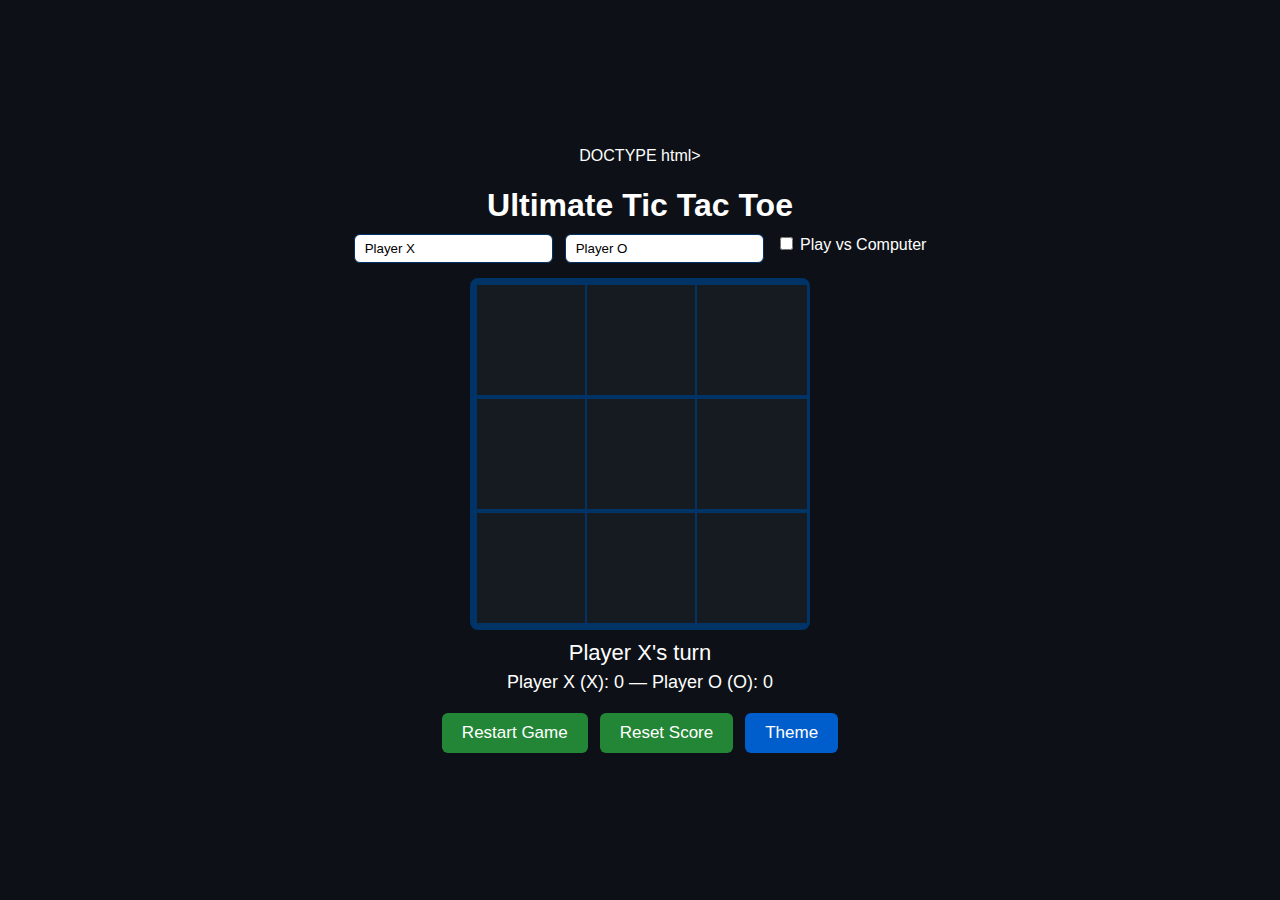
<file: index.html>
DOCTYPE html>
<html lang="en">
<head>
<meta charset="UTF-8">
<title>Ultimate Tic Tac Toe</title>
<meta name="viewport" content="width=device-width, initial-scale=1.0">
<style>
    body {
        font-family: Poppins, sans-serif;
        background: var(--bg);
        color: var(--text);
        display: flex;
        justify-content: center;
        align-items: center;
        flex-direction: column;
        height: 100vh;
        margin: 0;
        transition: 0.3s;
    }

    :root {
        --bg: #0d1117;
        --card: #161b22;
        --text: white;
        --border: #003366;
    }
    .light {
        --bg: #f7f7f7;
        --card: white;
        --text: black;
        --border: #0057b3;
    }

    h1 { margin-bottom: 10px; }

    #controls {
        margin-bottom: 15px;
        display: flex;
        gap: 12px;
    }
    input {
        padding: 6px 10px;
        border-radius: 6px;
        border: 1px solid var(--border);
    }
    #game {
        display: grid;
        grid-template-columns: repeat(3, min(25vw, 110px));
        border: 5px solid var(--border);
        border-radius: 8px;
    }
    .cell {
        width: min(25vw, 110px);
        height: min(25vw, 110px);
        display: flex;
        justify-content: center;
        align-items: center;
        font-size: 45px;
        background: var(--card);
        border: 2px solid var(--border);
        cursor: pointer;
        transition: 0.2s;
    }
    .cell:hover { filter: brightness(1.2); }

    .pop {
        animation: pop 0.25s ease;
    }
    @keyframes pop { 0%{transform:scale(.6);}100%{transform:scale(1);} }

    .win {
        animation: glow 1s infinite alternate;
    }
    @keyframes glow {
        0% { box-shadow: 0 0 5px yellow; }
        100% { box-shadow: 0 0 20px yellow; }
    }

    #status { margin-top: 10px; font-size: 22px; }
    #scoreboard { margin-top: 6px; font-size: 18px; }

    #actions {
        margin-top: 20px;
        display: flex;
        gap: 12px;
    }
    button {
        padding: 10px 20px;
        font-size: 17px;
        cursor: pointer;
        border-radius: 6px;
        border: none;
        background: #238636;
        color: white;
        transition: 0.2s;
    }
    button:hover { background: #2ea043; }

    #themeBtn { background: #005dcc; }
    #themeBtn:hover { background: #0072ff; }

</style>
</head>
<body>

<h1>Ultimate Tic Tac Toe</h1>

<div id="controls">
    <input id="p1" placeholder="Player X name" value="Player X">
    <input id="p2" placeholder="Player O name" value="Player O">
    <label>
        <input type="checkbox" id="vsBot"> Play vs Computer
    </label>
</div>

<div id="game"></div>
<div id="status"></div>
<div id="scoreboard"></div>

<div id="actions">
    <button onclick="restart()">Restart Game</button>
    <button onclick="resetScore()">Reset Score</button>
    <button id="themeBtn" onclick="toggleTheme()">Theme</button>
</div>

<!-- Sound effects -->
<audio id="clickS" src="https://assets.mixkit.co/sfx/preview/mixkit-video-game-dark-coin-2845.mp3"></audio>
<audio id="winS" src="https://assets.mixkit.co/sfx/preview/mixkit-extra-bonus-in-a-video-game-2045.mp3"></audio>
<audio id="drawS" src="https://assets.mixkit.co/sfx/preview/mixkit-retro-game-notification-212.mp3"></audio>

<script>
    const game = document.getElementById("game");
    const status = document.getElementById("status");
    const scoreboard = document.getElementById("scoreboard");
    const vsBot = document.getElementById("vsBot");

    let p1Score = 0, p2Score = 0;
    let currentPlayer = "X";
    let board = Array(9).fill("");
    let gameActive = true;
    let theme = "dark";

    const winPatterns = [
        [0,1,2], [3,4,5], [6,7,8],
        [0,3,6], [1,4,7], [2,5,8],
        [0,4,8], [2,4,6]
    ];

    function createBoard() {
        game.innerHTML = "";
        board.forEach((_, i) => {
            const cell = document.createElement("div");
            cell.classList.add("cell");
            cell.textContent = board[i];
            cell.onclick = () => makeMove(i, cell);
            game.appendChild(cell);
        });
        updateUI();
    }

    function makeMove(i, cell) {
        if (!gameActive || board[i]) return;
        play("clickS");
        board[i] = currentPlayer;
        cell.textContent = currentPlayer;
        cell.classList.add("pop");
        checkWinner();

        if (gameActive) {
            currentPlayer = currentPlayer === "X" ? "O" : "X";
            updateUI();
            if (vsBot.checked && currentPlayer === "O") setTimeout(botMove, 400);
        }
    }

    function botMove() {
        let empty = board.map((v, i) => v === "" ? i : null).filter(v => v !== null);
        let choice = empty[Math.floor(Math.random() * empty.length)];
        game.children[choice].click();
    }

    function updateUI() {
        const p1 = document.getElementById("p1").value;
        const p2 = document.getElementById("p2").value;
        status.textContent = `${currentPlayer === "X" ? p1 : p2}'s turn`;
        scoreboard.textContent = `${p1} (X): ${p1Score} — ${p2} (O): ${p2Score}`;
    }

    function checkWinner() {
        for (let [a,b,c] of winPatterns) {
            if (board[a] && board[a] === board[b] && board[a] === board[c]) {
                gameActive = false;
                highlightWin(a,b,c);
                play("winS");

                const winnerName = currentPlayer === "X"
                    ? document.getElementById("p1").value
                    : document.getElementById("p2").value;

                status.textContent = `${winnerName} Wins! 🎉`;
                currentPlayer === "X" ? p1Score++ : p2Score++;
                updateUI();
                return;
            }
        }
        if (!board.includes("")) {
            play("drawS");
            status.textContent = "Draw 😐";
            gameActive = false;
        }
    }

    function highlightWin(a,b,c) {
        game.children[a].classList.add("win");
        game.children[b].classList.add("win");
        game.children[c].classList.add("win");
    }

    function restart() {
        board = Array(9).fill("");
        gameActive = true;
        currentPlayer = "X";
        createBoard();
    }

    function resetScore() {
        p1Score = 0;
        p2Score = 0;
        updateUI();
    }

    function toggleTheme() {
        theme = theme === "dark" ? "light" : "dark";
        document.body.classList.toggle("light");
    }

    function play(id) {
        document.getElementById(id).currentTime = 0;
        document.getElementById(id).play();
    }

    createBoard();
</script>

</body>
</html>
</file>
